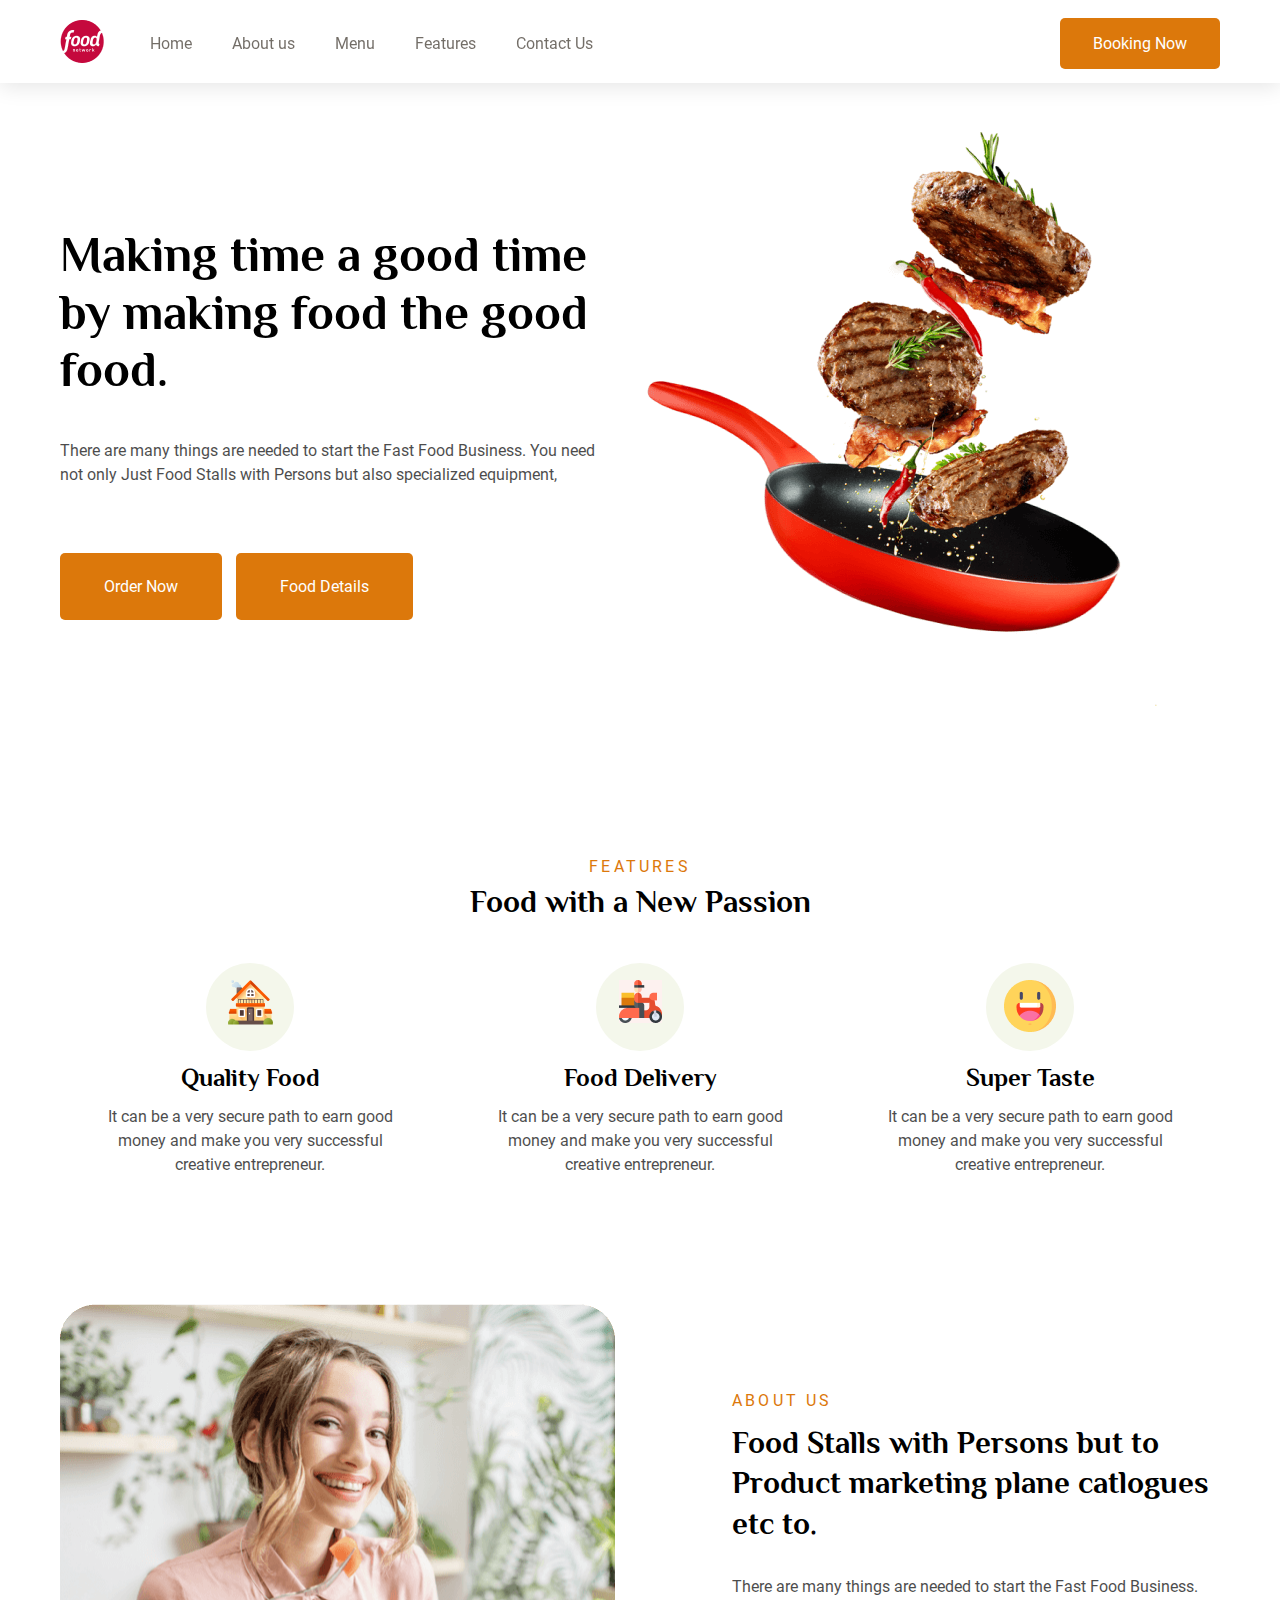
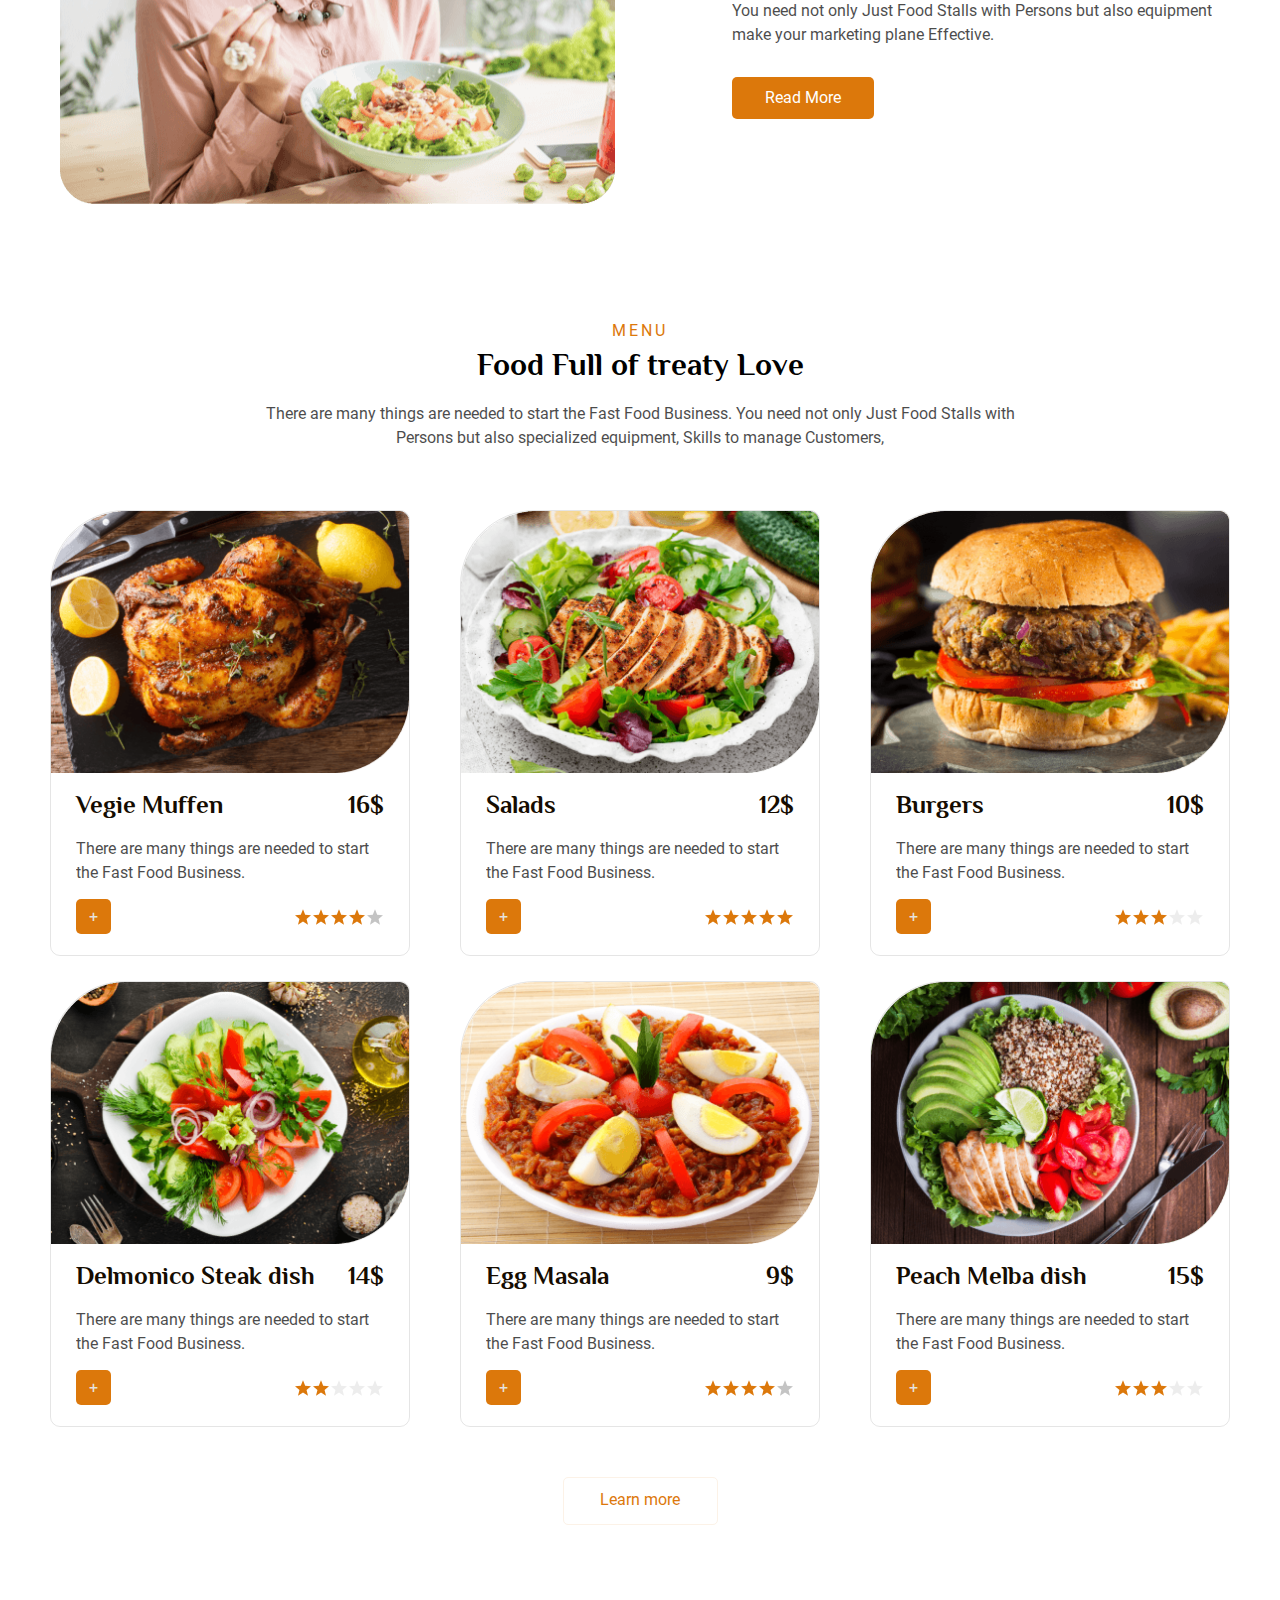
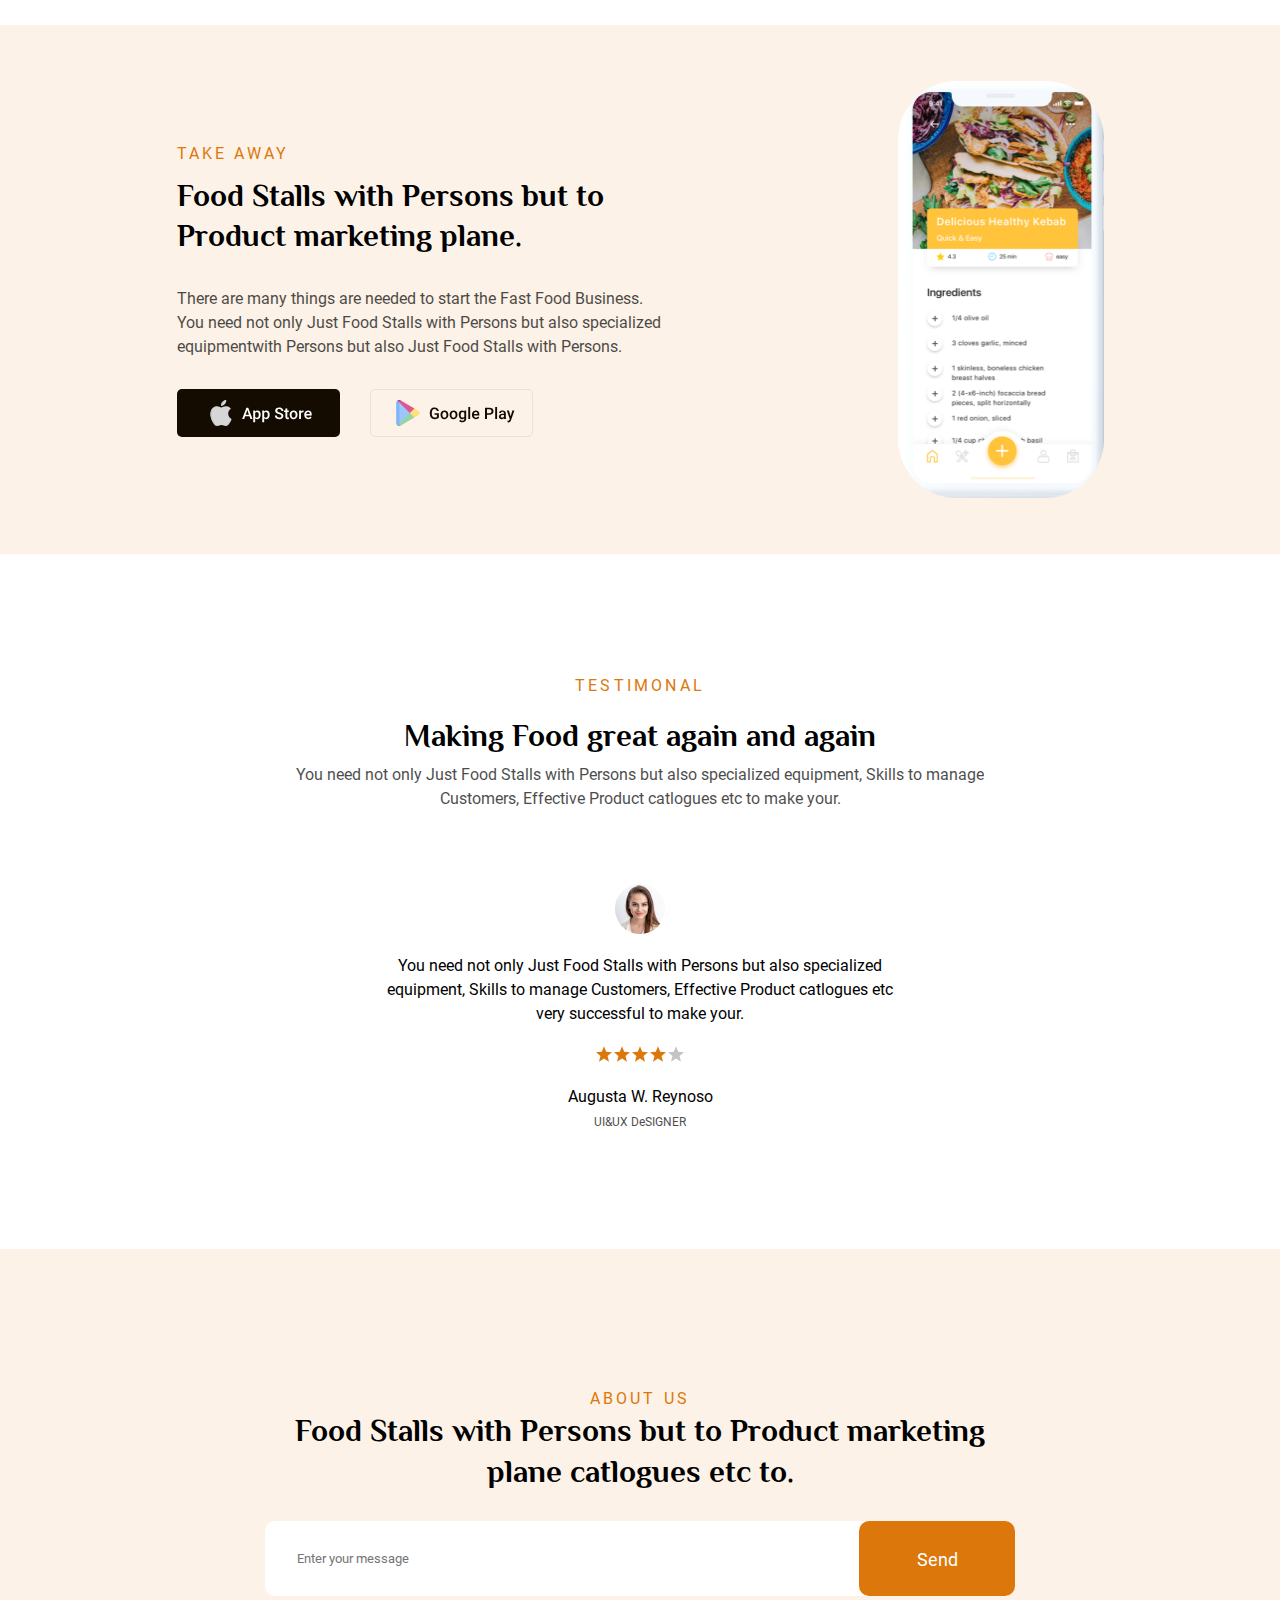
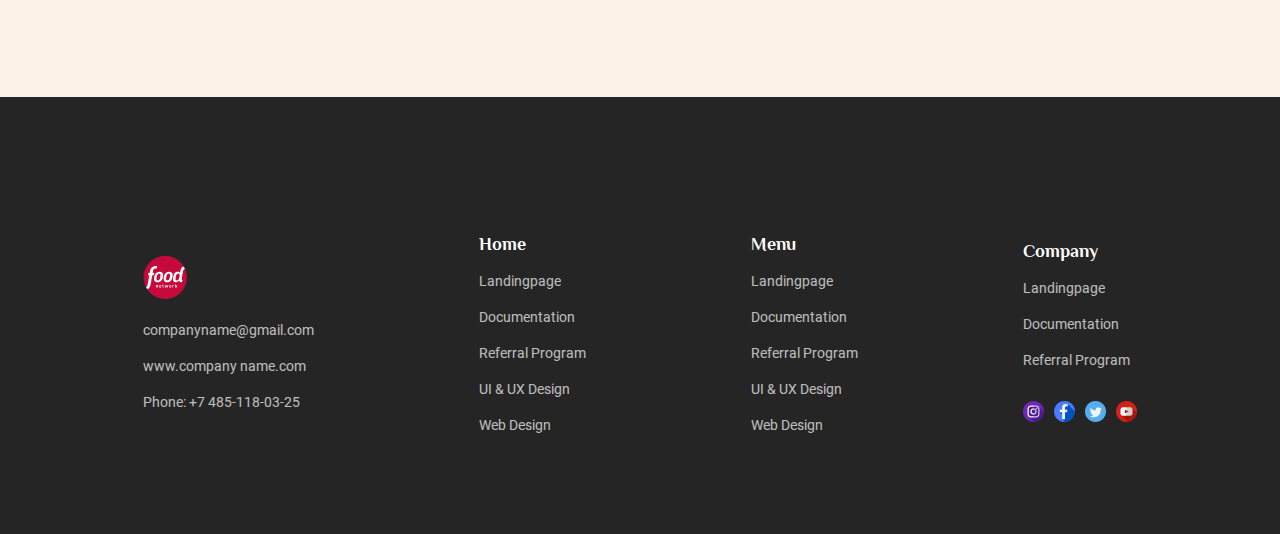
<file: index.html>
<!-- MEzon
Rasmlar har biri tinypng dan otdi
minfy html va css lar bor
deyarli mezondagi har biri bajarilgan


-->









<!DOCTYPE html>
<html lang="en">
<head>
    <meta charset="UTF-8" />
    <meta name="viewport" content="width=device-width, initial-scale=1.0" />
    <link rel="stylesheet" href="./style/style.css" />
    <!-- <link rel="stylesheet" href="./style/minified_css.css"> -->
    <link rel="shortcut icon" href="./images/615px-Food_Network_New_Logo 2.png" type="image/x-icon">
    <title>Food</title>
</head>
<body>
    <header class="site-header">
        <div class="container">
            <div class="header">
                <ul class="header-link-wrapper">
                    <li class="header-item">
                        <a class="site-logo" href="">
                            <img src="./images/615px-Food_Network_New_Logo 2.png" alt="logo"/>
                        </a>
                    </li>
                    <li class="header-item">
                        <a class="header-link" href="#1"> Home </a>
                    </li>
                    <li class="header-item">
                        <a class="header-link" href="#3"> About us </a>
                    </li>
                    <li class="header-item">
                        <a class="header-link" href="#4"> Menu </a>
                    </li>
                    <li class="header-item">
                        <a class="header-link" href="#2"> Features </a>
                    </li>
                    <li class="header-item">
                        <a class="header-link" href="#7"> Contact Us </a>
                    </li>
                </ul>
                <div class="header-btn-wrapper">
                    <a class="header-btn" href="/">Booking Now</a>
                </div>
            </div>
        </div>
    </header>
    <main class="site-main">
        <section id="1" class="hero-section">
            <div class="container">
                <div class="hero">
                    <div class="hero-content-wrapper">
                        <h1 class="hero-title">
                            Making time a good time by making food the good food.
                        </h1>
                        <p class="hero-text">
                            There are many things are needed to start the Fast Food
                            Business. You need not only Just Food Stalls with Persons but
                            also specialized equipment,
                        </p>
                        <div class="hero-link-wrapper">
                            <a class="hero-links" href="#4">Order Now</a>
                            <a class="hero-links" href="#4">Food Details</a>
                        </div>
                    </div>
                    <img  src="./images/CSmJnTefxM 1.png"  alt="frying-beef" width="576px" height="608px" />
                </div>
            </div>
        </section>
        <section id="2" class="features-section">
            <div class="container">
                <div class="features">
                    <p class="features-text">FEATURES</p>
                    <h2 class="features-title">Food with a New Passion</h2>
                    
                    <ul class="features-list">
                        <li class="features-icon">
                            <div class="features-icon-wrapper">
                                <img
                                class="offering-img"
                                src="./images/Group 94.png"
                                alt="House"
                                />
                            </div>
                            <h2>Quality Food</h2>
                            <p>
                                It can be a very secure path to earn good money and make you
                                very successful creative entrepreneur.
                            </p>
                        </li>
                        <li class="features-icon">
                            <div class="features-icon-wrapper">
                                <img
                                class="offering-img"
                                src="./images/food-delivery.png"
                                alt="House"
                                />
                            </div>
                            <h2>Food Delivery</h2>
                            <p>
                                It can be a very secure path to earn good money and make you
                                very successful creative entrepreneur.
                            </p>
                        </li>
                        <li class="features-icon">
                            <div class="features-icon-wrapper">
                                <img
                                class="offering-img"
                                src="./images/Group 93.png"
                                alt="House"
                                />
                            </div>
                            <h2>Super Taste</h2>
                            <p>
                                It can be a very secure path to earn good money and make you
                                very successful creative entrepreneur.
                            </p>
                        </li>
                    </ul>
                </div>
            </div>
        </section>
        <section id="3" class="about-section">
            <div class="container">
                <div class="about">
                    <img
                    src="./images/Mask Group.png"
                    alt=""
                    width="555px"
                    height="500px"
                    />
                    <div class="about-content-wrapper">
                        <p class="about-title-org">ABOUT US</p>
                        <h2 class="about-title">
                            Food Stalls with Persons but to Product marketing plane
                            catlogues etc to.
                        </h2>
                        <p class="about-text">
                            There are many things are needed to start the Fast Food
                            Business. You need not only Just Food Stalls with Persons but
                            also equipment make your marketing plane Effective.
                        </p>
                        <a class="about-btn" href="">Read More</a>
                    </div>
                </div>
            </div>
        </section>
        <section id="4" class="menu-section">
            <div class="container">
                <div class="menu">
                    <div class="menu-header">
                        <p class="menu-title-orng">MENU</p>
                        <h2 class="menu-title">Food Full of treaty Love</h2>
                        <p class="menu-text">There are many things are needed to start the Fast Food Business. You need not only Just Food Stalls with Persons but also specialized equipment, Skills to manage Customers, </p>
                    </div>
                    <div class="menu-wrapper">
                        <ul class="menu-list-top">
                            <li class="menu-item">
                                <img src="./images/Mask Group (1).png" alt="">
                                <div class="menu-cost">
                                    <strong>Vegie Muffen</strong>
                                    <strong>16$</strong>
                                </div>
                                <p class="menu-cost-text">
                                    There are many things are needed to start the Fast Food Business.
                                </p>
                                <div class="menu-button-wrapper">
                                    <div class="menu-btn-wrapper">
                                        <a class="menu-btn" href="/">+</a>
                                    </div>
                                    <img class="stars" src="./images/stars.svg" alt="" width="90px" height="16px">
                                </div>
                            </li>
                            <li class="menu-item">
                                <img src="./images/Mask Group (2).png" alt="">
                                <div class="menu-cost">
                                    <strong>Salads</strong>
                                    <strong>12$</strong>
                                </div>
                                <p class="menu-cost-text">
                                    There are many things are needed to start the Fast Food Business.
                                </p>
                                <div class="menu-button-wrapper">
                                    <div class="menu-btn-wrapper">
                                        <a class="menu-btn" href="/">+</a>
                                    </div>
                                    <img class="stars" src="./images/stars5.svg" alt="" width="90px" height="16px">
                                </div>
                            </li>
                            <li class="menu-item">
                                <img src="./images/Mask Group (3).png" alt="">
                                <div class="menu-cost">
                                    <strong>Burgers</strong>
                                    <strong>10$</strong>
                                </div>
                                <p class="menu-cost-text">
                                    There are many things are needed to start the Fast Food Business.
                                </p>
                                <div class="menu-button-wrapper">
                                    <div class="menu-btn-wrapper">
                                        <a class="menu-btn" href="/">+</a>
                                    </div>
                                    <img class="stars" src="./images/stars3.svg" alt="" width="90px" height="16px">
                                </div>
                            </li>
                        </ul>
                        <ul class="menu-list-bottom">
                            <li class="menu-item">
                                <img src="./images/Mask Group (4).png" alt="">
                                <div class="menu-cost">
                                    <strong>Delmonico Steak dish</strong>
                                    <strong>14$</strong>
                                </div>
                                <p class="menu-cost-text">
                                    There are many things are needed to start the Fast Food Business.
                                </p>
                                <div class="menu-button-wrapper">
                                    <div class="menu-btn-wrapper">
                                        <a class="menu-btn" href="/">+</a>
                                    </div>
                                    <img class="stars" src="./images/stars2.svg" alt="" width="90px" height="16px">
                                </div>
                            </li>
                            <li class="menu-item">
                                <img src="./images/Mask Group (5).png" alt="">
                                <div class="menu-cost">
                                    <strong>Egg Masala</strong>
                                    <strong>9$</strong>
                                </div>
                                <p class="menu-cost-text">
                                    There are many things are needed to start the Fast Food Business.
                                </p>
                                <div class="menu-button-wrapper">
                                    <div class="menu-btn-wrapper">
                                        <a class="menu-btn" href="/">+</a>
                                    </div>
                                    <img class="stars" src="./images/stars.svg" alt="" width="90px" height="16px">
                                </div>
                            </li>
                            <li class="menu-item">
                                <img src="./images/Mask Group (6).png" alt="">
                                <div class="menu-cost">
                                    <strong>Peach Melba dish</strong>
                                    <strong>15$</strong>
                                </div>
                                <p class="menu-cost-text">
                                    There are many things are needed to start the Fast Food Business.
                                </p>
                                <div class="menu-button-wrapper">
                                    <div class="menu-btn-wrapper">
                                        <a class="menu-btn" href="/">+</a>
                                    </div>
                                    <img class="stars" src="./images/stars3.svg" alt="" width="90px" height="16px">
                                </div>
                            </li>
                        </ul>
                        <div class="menu-learn-more">
                            <a class="learn-more" href="">Learn more</a>
                            
                        </div>
                        
                    </div>
                </div>
            </div>
        </section>
        <section id="5" class="take-section">
            <div class="container">
                <div class="take">
                    <div class="take-content-wrapper">
                        <p class="take-title-org">TAKE AWAY</p>
                        <h2 class="take-title">
                            Food Stalls with Persons but  to  Product marketing plane. 
                        </h2>
                        <p class="take-text">
                            There are many things are needed to start the Fast Food Business. You need not only Just Food Stalls with Persons but also specialized equipmentwith Persons but also  Just Food Stalls with Persons.
                        </p>
                        <div class="take-button-wrapper">
                            <a class="take-btn" target="_blank" href="https://www.apple.com/app-store/">
                                <svg
                                width="126"
                                height="26"
                                viewBox="0 0 126 26"
                                fill="none"
                                xmlns="http://www.w3.org/2000/svg"
                                >
                                <path
                                d="M41.5234 16.3516H37.1172L36.1953 19H34.1406L38.4375 7.625H40.2109L44.5156 19H42.4531L41.5234 16.3516ZM37.6719 14.7578H40.9688L39.3203 10.0391L37.6719 14.7578ZM52.6562 14.8594C52.6562 16.1667 52.3594 17.2109 51.7656 17.9922C51.1719 18.7682 50.375 19.1562 49.375 19.1562C48.4479 19.1562 47.7057 18.8516 47.1484 18.2422V22.25H45.25V10.5469H47L47.0781 11.4062C47.6354 10.7292 48.3932 10.3906 49.3516 10.3906C50.3828 10.3906 51.1901 10.776 51.7734 11.5469C52.362 12.3125 52.6562 13.3776 52.6562 14.7422V14.8594ZM50.7656 14.6953C50.7656 13.8516 50.5964 13.1823 50.2578 12.6875C49.9245 12.1927 49.4453 11.9453 48.8203 11.9453C48.0443 11.9453 47.487 12.2656 47.1484 12.9062V16.6562C47.4922 17.3125 48.0547 17.6406 48.8359 17.6406C49.4401 17.6406 49.9115 17.3984 50.25 16.9141C50.5938 16.4245 50.7656 15.6849 50.7656 14.6953ZM61.6719 14.8594C61.6719 16.1667 61.375 17.2109 60.7812 17.9922C60.1875 18.7682 59.3906 19.1562 58.3906 19.1562C57.4635 19.1562 56.7214 18.8516 56.1641 18.2422V22.25H54.2656V10.5469H56.0156L56.0938 11.4062C56.651 10.7292 57.4089 10.3906 58.3672 10.3906C59.3984 10.3906 60.2057 10.776 60.7891 11.5469C61.3776 12.3125 61.6719 13.3776 61.6719 14.7422V14.8594ZM59.7812 14.6953C59.7812 13.8516 59.612 13.1823 59.2734 12.6875C58.9401 12.1927 58.4609 11.9453 57.8359 11.9453C57.0599 11.9453 56.5026 12.2656 56.1641 12.9062V16.6562C56.5078 17.3125 57.0703 17.6406 57.8516 17.6406C58.4557 17.6406 58.9271 17.3984 59.2656 16.9141C59.6094 16.4245 59.7812 15.6849 59.7812 14.6953ZM73.3984 16.0703C73.3984 15.5703 73.2214 15.1849 72.8672 14.9141C72.5182 14.6432 71.8854 14.3698 70.9688 14.0938C70.0521 13.8177 69.3229 13.5104 68.7812 13.1719C67.7448 12.5208 67.2266 11.6719 67.2266 10.625C67.2266 9.70833 67.599 8.95312 68.3438 8.35938C69.0938 7.76562 70.0651 7.46875 71.2578 7.46875C72.0495 7.46875 72.7552 7.61458 73.375 7.90625C73.9948 8.19792 74.4818 8.61458 74.8359 9.15625C75.1901 9.69271 75.3672 10.2891 75.3672 10.9453H73.3984C73.3984 10.3516 73.2109 9.88802 72.8359 9.55469C72.4661 9.21615 71.9349 9.04688 71.2422 9.04688C70.5964 9.04688 70.0938 9.1849 69.7344 9.46094C69.3802 9.73698 69.2031 10.1224 69.2031 10.6172C69.2031 11.0339 69.3958 11.3828 69.7812 11.6641C70.1667 11.9401 70.8021 12.2109 71.6875 12.4766C72.5729 12.737 73.2839 13.0365 73.8203 13.375C74.3568 13.7083 74.75 14.0938 75 14.5312C75.25 14.9635 75.375 15.4714 75.375 16.0547C75.375 17.0026 75.0104 17.7578 74.2812 18.3203C73.5573 18.8776 72.5729 19.1562 71.3281 19.1562C70.5052 19.1562 69.7474 19.0052 69.0547 18.7031C68.3672 18.3958 67.8307 17.974 67.4453 17.4375C67.0651 16.901 66.875 16.276 66.875 15.5625H68.8516C68.8516 16.2083 69.0651 16.7083 69.4922 17.0625C69.9193 17.4167 70.5312 17.5938 71.3281 17.5938C72.0156 17.5938 72.5312 17.4557 72.875 17.1797C73.224 16.8984 73.3984 16.5286 73.3984 16.0703ZM79.3047 8.49219V10.5469H80.7969V11.9531H79.3047V16.6719C79.3047 16.9948 79.3672 17.2292 79.4922 17.375C79.6224 17.5156 79.8516 17.5859 80.1797 17.5859C80.3984 17.5859 80.6198 17.5599 80.8438 17.5078V18.9766C80.4115 19.0964 79.9948 19.1562 79.5938 19.1562C78.1354 19.1562 77.4062 18.3516 77.4062 16.7422V11.9531H76.0156V10.5469H77.4062V8.49219H79.3047ZM81.6641 14.6953C81.6641 13.8672 81.8281 13.1224 82.1562 12.4609C82.4844 11.7943 82.9453 11.2839 83.5391 10.9297C84.1328 10.5703 84.8151 10.3906 85.5859 10.3906C86.7266 10.3906 87.651 10.7578 88.3594 11.4922C89.0729 12.2266 89.4583 13.2005 89.5156 14.4141L89.5234 14.8594C89.5234 15.6927 89.362 16.4375 89.0391 17.0938C88.7214 17.75 88.263 18.2578 87.6641 18.6172C87.0703 18.9766 86.3828 19.1562 85.6016 19.1562C84.4089 19.1562 83.4531 18.7604 82.7344 17.9688C82.0208 17.1719 81.6641 16.112 81.6641 14.7891V14.6953ZM83.5625 14.8594C83.5625 15.7292 83.7422 16.4115 84.1016 16.9062C84.4609 17.3958 84.9609 17.6406 85.6016 17.6406C86.2422 17.6406 86.7396 17.3906 87.0938 16.8906C87.4531 16.3906 87.6328 15.6589 87.6328 14.6953C87.6328 13.8411 87.4479 13.1641 87.0781 12.6641C86.7135 12.1641 86.2161 11.9141 85.5859 11.9141C84.9661 11.9141 84.474 12.1615 84.1094 12.6562C83.7448 13.1458 83.5625 13.8802 83.5625 14.8594ZM95.5547 12.2812C95.3047 12.2396 95.0469 12.2188 94.7812 12.2188C93.9115 12.2188 93.3255 12.5521 93.0234 13.2188V19H91.125V10.5469H92.9375L92.9844 11.4922C93.4427 10.7578 94.0781 10.3906 94.8906 10.3906C95.1615 10.3906 95.3854 10.4271 95.5625 10.5L95.5547 12.2812ZM100.32 19.1562C99.1172 19.1562 98.1406 18.7786 97.3906 18.0234C96.6458 17.263 96.2734 16.2526 96.2734 14.9922V14.7578C96.2734 13.9141 96.4349 13.1615 96.7578 12.5C97.0859 11.8333 97.5443 11.3151 98.1328 10.9453C98.7214 10.5755 99.3776 10.3906 100.102 10.3906C101.253 10.3906 102.141 10.7578 102.766 11.4922C103.396 12.2266 103.711 13.2656 103.711 14.6094V15.375H98.1875C98.2448 16.0729 98.4766 16.625 98.8828 17.0312C99.2943 17.4375 99.8099 17.6406 100.43 17.6406C101.299 17.6406 102.008 17.2891 102.555 16.5859L103.578 17.5625C103.24 18.0677 102.786 18.4609 102.219 18.7422C101.656 19.0182 101.023 19.1562 100.32 19.1562ZM100.094 11.9141C99.5729 11.9141 99.151 12.0964 98.8281 12.4609C98.5104 12.8255 98.3073 13.3333 98.2188 13.9844H101.836V13.8438C101.794 13.2083 101.625 12.7292 101.328 12.4062C101.031 12.0781 100.62 11.9141 100.094 11.9141Z"
                                fill="white"
                                />
                                <g clip-path="url(#clip0_1_143)">
                                    <path
                                    d="M16.8716 4.11975C17.6998 3.1188 18.2818 1.75934 18.2526 0.374632C18.2476 0.142105 18.0355 -0.0305513 17.8056 0.00453855C16.5905 0.190195 15.2323 0.951152 14.3916 1.93544C13.6167 2.83138 12.929 4.2237 12.9807 5.60337C12.9885 5.81127 13.1641 5.97697 13.3721 5.97108C14.7132 5.93315 16.0372 5.13009 16.8716 4.11975Z"
                                    fill="#D6D6D8"
                                    />
                                    <path
                                    d="M14.0272 5.60336C13.947 3.4644 15.5608 0.966063 18.1802 0.160622C18.098 0.0475829 17.9558 -0.0183819 17.8057 0.00452044C16.5907 0.190177 15.2324 0.951134 14.3917 1.93543C13.6168 2.83136 12.9291 4.22373 12.9808 5.60336C12.9886 5.81125 13.1643 5.97695 13.3722 5.97106C13.6323 5.9637 13.8916 5.92729 14.1469 5.86645C14.0765 5.79983 14.031 5.70685 14.0272 5.60336Z"
                                    fill="#C2C2C4"
                                    />
                                    <path
                                    d="M23.3444 18.9265C22.5025 18.5026 20.179 17.0398 20.1503 13.7958C20.1257 11.1403 21.8878 9.59621 22.6374 9.05706C22.8153 8.92904 22.8544 8.67854 22.7192 8.50604C22.0963 7.71207 21.3681 7.20279 20.6685 6.87266C20.6689 6.87261 20.6694 6.87251 20.6698 6.87245C20.5792 6.82965 20.4241 6.7617 20.2999 6.7128C16.7798 5.32713 14.5614 7.45106 13.2175 7.45106C12.1887 7.45106 10.601 6.28852 8.9188 6.32026C6.70834 6.35235 4.67232 7.60614 3.53243 9.58458C1.78362 12.62 2.36035 16.7694 3.72286 20.0033C3.72286 20.0033 3.72281 20.0033 3.72281 20.0034C3.75769 20.0861 3.81325 20.2148 3.85956 20.3188C3.85961 20.3187 3.85961 20.3186 3.85966 20.3185C4.25439 21.205 4.70629 22.015 5.18236 22.7036C6.27553 24.2837 7.57964 26.0637 9.29316 25.9982C10.9424 25.9328 11.5659 24.9319 13.5589 24.9319C15.5507 24.9319 16.1126 25.9982 17.8564 25.9665C19.6316 25.9328 20.7557 24.3541 21.8414 22.7665C22.7969 21.3715 23.3241 20.01 23.5353 19.397C23.5983 19.2143 23.5171 19.0134 23.3444 18.9265Z"
                                    fill="#D6D6D8"
                                    />
                                    <path
                                    d="M6.22869 22.7037C5.75261 22.0151 5.30071 21.2051 4.90599 20.3186C4.90594 20.3187 4.90594 20.3188 4.90589 20.3189C4.85963 20.215 4.80453 20.0873 4.76913 20.0035C4.76913 20.0035 4.76919 20.0034 4.76919 20.0034C3.41505 16.7895 2.82371 12.6308 4.57876 9.58468C5.6315 7.75757 7.44866 6.54933 9.46157 6.34981C9.28211 6.32823 9.10108 6.31696 8.91882 6.32036C6.70837 6.35246 4.67235 7.60625 3.53246 9.58468C1.78366 12.6201 2.36038 16.7695 3.72289 20.0034C3.72289 20.0034 3.72284 20.0035 3.72284 20.0035C3.75772 20.0862 3.81328 20.2149 3.85959 20.3189C3.85964 20.3188 3.85969 20.3187 3.85969 20.3186C4.25442 21.2051 4.70632 22.0151 5.18234 22.7037C6.27551 24.2838 7.57962 26.0638 9.29313 25.9984C9.46173 25.9916 9.61915 25.9748 9.76885 25.9506C8.33134 25.6591 7.19709 24.1035 6.22869 22.7037Z"
                                    fill="#C2C2C4"
                                    />
                                </g>
                                <defs>
                                    <clipPath id="clip0_1_143">
                                        <rect width="26" height="26" fill="currentColor" />
                                    </clipPath>
                                </defs>
                            </svg>
                        </a>
                        <a class="take-btn2" target="_blank" href="https://play.google.com/store/apps?hl=ru">
                            <img src="./images/ggolay.svg" alt="" />
                        </a>
                    </div>
                </div>
                <img
                src="./images/Mask Group (7).png"
                alt=""
                width="206px"
                height="417px"
                />
            </div>
        </div>
        </section>
        <section id="6" class="testimonial-section">
        <div class="container">
            <div class="testimonial">
                <div class="testimonal-wrapper">
                    <p class="testimonial-title-orng">TESTIMONAL</p>
                    <h2 class="testimonial-title">Making Food great again and again</h2>
                    <p class="testimonial-text">You need not only Just Food Stalls with Persons but also specialized equipment, Skills to manage Customers, Effective Product catlogues etc to make your.</p>
                </div>
                
                <div class="testimonal-bottom-part">
                    <img src="./images/Group 114.png" alt="">
                    <p  class="testimonial-bottom-text">You need not only Just Food Stalls with Persons but also specialized equipment, Skills to manage Customers, Effective Product catlogues etc very successful to make your.</p>
                    <img src="./images/stars.svg" alt="">
                    <div class="testimonial-authors">
                        <p class="testimonial-author">Augusta W. Reynoso</p>
                        <p class="testimonial-job">UI&UX DeSIGNER</p>
                    </div>
                    
                </div>
                
            </div>
        </div>
        </section>
        <section id="7" class="contact-section">
        <div class="container">
            <div class="contact">
                <div class="form-wrapper">
                    <p class="take-title-org">ABOUT US</p>
                    <h2 class="take-title">
                        Food Stalls with Persons but to Product marketing plane
                        catlogues etc to.
                    </h2>
                </div>
                <form
                class="form"
                action="https://echo.htmlacademy.ru"
                method="post"   
                >
                <label class="form-label">
                    <input
                    name="user_message"
                    autocomplete="off"
                    required
                    placeholder="Enter your message"
                    class="form-input"
                    type="text"
                    />
                    <button class="form-button" href="">Send</button>
                </label>
            </form>
        </div>
    </div>
        </section>
    </main>
<footer class="site-footer">
    <div class="container">
        <div class="footer">
            <ul class="footer-column1">
                <li class="footer-items">
                    <a href="/"
                    ><img src="./images/615px-Food_Network_New_Logo 2.png" alt=""
                    /></a>
                </li>
                <li class="footer-items">
                    <a class="footer-link" href="email">companyname@gmail.com</a>
                </li>
                <li class="footer-items">
                    <a class="footer-link" href="email">www.company name.com</a>
                </li>
                <li class="footer-items">
                    <a class="footer-link" href=""> Phone: +7 485-118-03-25 </a>
                </li>
            </ul>
            <ul class="footer-column2">
                <li class="footer-strong">
                    <strong>Home</strong>
                </li>
                <li class="footer-items">
                    <a class="footer-link" href="/">Landingpage</a>
                </li>
                <li class="footer-items">
                    <a class="footer-link" href="email">Documentation</a>
                </li>
                <li class="footer-items">
                    <a class="footer-link" href="email">Referral Program</a>
                </li>
                <li class="footer-items">
                    <a class="footer-link" href=""> UI & UX Design </a>
                </li>
                <li class="footer-items">
                    <a class="footer-link" href=""> Web Design </a>
                </li>
            </ul>
            <ul class="footer-column2">
                <li class="footer-strong">
                    <strong>Menu</strong>
                </li>
                <li class="footer-items">
                    <a class="footer-link" href="/">Landingpage</a>
                </li>
                <li class="footer-items">
                    <a class="footer-link" href="email">Documentation</a>
                </li>
                <li class="footer-items">
                    <a class="footer-link" href="email">Referral Program</a>
                </li>
                <li class="footer-items">
                    <a class="footer-link" href=""> UI & UX Design </a>
                </li>
                <li class="footer-items">
                    <a class="footer-link" href=""> Web Design </a>
                </li>
            </ul>
            <ul class="footer-column2">
                <li class="footer-strong">
                    <strong>Company</strong>
                </li>
                <li class="footer-items">
                    <a class="footer-link" href="/">Landingpage</a>
                </li>
                <li class="footer-items">
                    <a class="footer-link" href="email">Documentation</a>
                </li>
                <li class="footer-items">
                    <a class="footer-link" href="email">Referral Program</a>
                </li>
                <li class="footer-sm-wrapper">
                    <a class="footer-sm" target="_blank"href="https://www.instagram.com/">
                        <img src="./images/inst.png" alt="">
                    </a>
                    <a class="footer-sm" target="_blank" href="https://www.facebook.com/">
                        <img src="./images/facebook.png" alt="">
                    </a>
                    <a class="footer-sm" target="_blank" href="https://x.com/">
                        <img src="./images/twitter.png" alt="">
                    </a>
                    <a class="footer-sm" target="_blank" href="https://www.youtube.com/">
                        <img src="./images/youtube.png" alt="">
                    </a>
                </li>
                
            </ul>
            
        </div>
    </div>
</footer>
</body>
</html>
</file>
<file: style/style.css>
@font-face {
    font-family: "Roboto";
    src: url(../fonts/Roboto-Medium.ttf);
}
@font-face {
    font-family: "Roboto";
    src: url(../fonts/Roboto-Regular.ttf);
}
@font-face {
    font-family: "Philosopher";
    src: url(../fonts/Philosopher-Bold.ttf);
}
.container{
    width: 1200px;
    margin: 0 auto;
    padding: 0 20px;
    position: relative;
}
*{
    margin: 0;
    padding: 0;
    list-style: none;
    text-decoration: none;
    box-sizing: border-box;
    scroll-behavior: smooth;
    font-family: "Roboto";

}
.h1{
    font-family: "Philosopher";

}
:root{
    --main-clr:#DC780B;
}
/* SITE HEADER STYLE STARTS */
.site-logo{
    margin-right: 6px;
}
.site-header{
    display: flex;
    align-items: center;
    justify-content: center;
    z-index: 10;
    width: 100%;
    position: fixed;
    background-color: white;
    box-shadow: 0px 4px 20px 0px #0000001A;

}
.header {
    

    padding: 20px 0px 16px 0px;
    display: flex;
    align-items: center;
    gap: 450px;
    justify-content: space-between;
}
.header-link-wrapper {
    width: 540px;
    display: flex;
    align-items: center;
    gap: 40px;
    color: white;
}

.header-link{
    color: #150C01;
    opacity: 60%;
    transition: all 0.3s;
    font-size: 16px;
    font-weight: 400;
    line-height: 18.75px;

    
}
.header-link:hover{
    color: var(--main-clr);
    ;
    
}
.header-link:active{
    color: orange;
    opacity: 0.6
    ;
}
.header-btn{
    width: 155px;
    height: 48px;
    background-color: var(--main-clr);
    border: 3px solid transparent;
    border-radius: 5px;
    padding:13px 30px ;
    color: white;
    transition: all 0.3s;
font-size: 16px;
font-weight: 400;
line-height: 18.75px;


}
.header-btn:hover{
    background-color: white;
    color: var(--main-clr);
    border: 3px solid var(--main-clr);
    
}
.header-btn:active{
    background-color: var(--main-clr);
    color: white;
    opacity: 0.6;
}
/* SITE HEADER STYLE ENDS */
/* SITE HERO SECTION BEGINS */

.hero-section {
    display: flex;
    align-items: center;
    justify-content: space-between;
    margin-bottom: 150px;
    padding-top: 100px;
}

.hero {

    display: flex;
    align-items: center;
    justify-content: space-between;

}
.hero-content-wrapper {
    width: 555px;
    height: 356px;
    display: flex;
    flex-direction: column;
    align-items: start;
    gap: 40px;
}
.hero-title {
    font-family: Philosopher;
font-size: 48.83px;
font-weight: 700;
line-height: 57.6px;
text-align: left;

}
.hero-text {
    font-family: Roboto;
font-size: 16px;
font-weight: 500;
line-height: 24px;
text-align: left;
opacity: 0.7;
margin-bottom: 50px;

}
.hero-link-wrapper{
    width: 358px;
    height: 60px;
    
}
.hero-links {
    width: 158px;
    height: 60px;
    background-color: var(--main-clr);
    border-radius: 5px;
    border: 3px solid transparent;
    padding: 21px 41px;
    color: white;
    transition: all 0.3s;
    
    
    
}
.hero-links + .hero-links {
    margin-left: 10px;
}
.hero-links:hover{
    background-color: white;
    color: var(--main-clr);
    border: 3px solid var(--main-clr);
    
}
.hero-links:active{
    background-color: var(--main-clr);
    color: white;
    opacity: 0.6;
    
}
/* SITE HERO SECTION ENDS */
/* SITE FEATURES SECTION BEGINS */
.features-section {
    display: flex;
    align-items: center;
    justify-content: space-between;
    margin-bottom: 127px;
}

.features {
    display: flex;
    flex-direction: column;
    align-items: center;
    justify-content: space-between;
}
.features-text {
    text-align: center;
font-size: 16px;
font-weight: 500;
line-height: 18.75px;
letter-spacing: 0.2em;
color: var(--main-clr);
margin-bottom: 7px;
}
.features-title {
font-family: Philosopher;
font-size: 31.25px;
font-weight: 700;
line-height: 35px;
text-align: left;
margin-bottom: 44px;
}
.features-list {
    display: flex;
    align-items: center;
    justify-content: space-between;
    margin-top: 50px;
    gap: 90px;
}
.features-icon {
    display: flex;
    align-items: center;
    justify-content: space-between;
    flex-direction: column;
    width: 300px;
    text-align: center;
    gap: 15px;
}
.features-icon > h2{
    font-family: Philosopher;
font-size: 25px;
font-weight: 700;
line-height: 24px;
text-align: left;

}
.features-icon > p{
font-size: 16px;
opacity: 0.7;
font-weight: 400;
line-height: 24px;
text-align: center;

}
.features-icon-wrapper{
    margin: 0 auto;
    margin-top: -50px;
    width: 88px;
    height: 88px;
    border-radius: 50%;
    text-align: center;
    background-color: rgb(244, 247, 235);
    ;
}
.offering-img{
    padding-top: 17px;
}
/* SITE FEATURES SECTION ENDS */
/* SITE ABOUT SECTION STARTS */

.about-section {
    display: flex;
    align-items: center;
    justify-content: space-between;
}
.about {
    display: flex;
    align-items: center;
    justify-content: space-between;
    gap: 97px;
}
.about-content-wrapper {
    width: 488px;
    display: flex;
    align-items: start;
    justify-content: space-between;
    flex-direction: column;
    gap: 10px;
}
.about-title-org {
font-size: 16px;
font-weight: 500;
line-height: 24px;
letter-spacing: 0.2em;
color:var(--main-clr);

}
.about-title {
    margin-bottom: 20px;
    font-family: Philosopher;
font-size: 31.25px;
font-weight: 700;
line-height: 40.63px;

}
.about-text {
    font-size: 16px;
    font-weight: 400;
    line-height: 24px;
    opacity: 0.7;
    margin-bottom:  20px;
    
}
.about-btn {
    width: 142px;
    height: 42px;
    border-radius: 5px;
    border: 3px solid transparent;
    background-color: var(--main-clr);
    color: white;
    display: flex;
    align-items: center;
    justify-content: center;
    transition: all 0.3s;
}
.about-btn:hover{
    background-color: white;
    border: 3px solid var(--main-clr);
    color: var(--main-clr);
}
.about-btn:active{
    background-color: var(--main-clr);
    color: white;
    opacity: 0.7;
}


/* SITE ABOUT SECTION ENDS */




.menu-section {
    margin-top: 115px;
    display: flex;
    align-items: center;
    justify-content:center;
}
.menu {
    display: flex;
    align-items: center;
    justify-content: center;
    flex-direction: column;
}
.menu-header {
    text-align: center;
    display: flex;
    flex-direction: column;
    gap: 10px;
    width: 750px;
    padding-bottom: 60px;
}
.menu-title-orng {
    color: var(--main-clr);
font-size: 16px;
font-weight: 500;
line-height: 24px;
letter-spacing: 0.2em;

}

.menu-title {
    font-family: Philosopher;
    font-size: 31.25px;
    font-weight: 700;
    line-height: 24px;
    
    
}
.stars{
    cursor: pointer;
}
.menu-text {
    padding-top: 15px;
    opacity: 0.7;
font-size: 16px;
font-weight: 400;
line-height: 24px;


}

.menu-list-top {
    display: flex;
justify-content: space-between;
align-items: center;
gap: 50px;

}
.menu-button-wrapper{
    padding: 12px 25px 0 25px;

    display: flex;
    align-items: center;
    justify-content: space-between;
    padding-bottom: 25px;
}

.menu-item {
    width: 360px;
    height: 446px;
    top: 2093px;
    left: 150px;
    gap: 0px;
    border-radius: 75px 10px 10px 10px;
    border: 1px 0px 0px 0px;
    opacity: 0px;
    border: 1px solid #0000001A;
    display: flex;
    flex-direction: column;
    gap: 10px;
}
.menu-cost {
    padding: 10px 25px 10px 25px;

    display: flex;
    align-items: center;
    justify-content: space-between;
}
.menu-cost > strong{
    font-family: Philosopher;
font-size: 25px;
font-weight: 700;
line-height: 24px;
text-align: left;
color: #150C01;
}
.menu-cost-text {
    padding: 0 25px 0 25px;
    font-family: Roboto;
font-size: 16px;
font-weight: 400;
line-height: 24px;
opacity: 0.7;

}
.menu-btn {

    
    
    width: 36px;
    height: 36px;
    background-color: var(--main-clr);
    border: 2px solid transparent;
    border-radius: 5px;
    color: #e6e2dd;
    padding: 6px 11px;
    transition: all 0.3s;
font-size: 16px;
font-weight: 400;
line-height: 18.75px;
    
    

}
.menu-btn:hover{
    background-color: white;
    border: 2px solid var(--main-clr);
    color: var(--main-clr);
}
.menu-list-bottom{
    display: flex;
justify-content: space-between;
align-items: center;
gap: 50px;
padding-top: 25px;
}
    
    
.menu-learn-more{
    display: flex;
    align-items: center;
    justify-content: center;
    margin-top: 50px;

}
.learn-more{
    text-align: center;
    width: 155px;
    height: 48px;
    background-color: white;
    border: 1px solid #fcf2e7 ; 
    border-radius: 5px;
    padding:13px 30px ;
    color: var(--main-clr);
    transition: all 0.3s;
font-size: 16px;
font-weight: 400;
line-height: 18.75px;


}
.learn-more:hover{
    background-color: var(--main-clr);
    color: white;
}



















/* SITE TAKE SECTION BEGINS */
.take-section{
    margin-top: 100px;
    margin-bottom: 100px;
    background-color: #fcf2e7;
    padding-top: 56px;
    padding-bottom: 56px;
}

.take {
    display: flex;
    align-items: center;
    justify-content: space-around;
}
.take-content-wrapper {
    width: 488px;
    display: flex;
    align-items: start;
    justify-content: space-between;
    flex-direction: column;
    gap: 10px;
}
.take-title-org {
    font-size: 16px;
font-weight: 500;
line-height: 24px;
letter-spacing: 0.2em;
color:var(--main-clr);
}
.take-title {
    margin-bottom: 20px;
    font-family: Philosopher;
font-size: 31.25px;
font-weight: 700;
line-height: 40.63px;
}
.take-text {
    font-size: 16px;
    font-weight: 400;
    line-height: 24px;
    opacity: 0.7;
    margin-bottom:  20px;
}
.take-btn {
    width: 163px;
    height: 48px;
    border-radius: 5px;
    border: 3px solid transparent;
    background-color: #150C01;
    
    display: flex;
    align-items: center;
    transition: all 0.3s;
    padding-left: 28px;
}
.take-btn2{
    width: 163px;
    height: 48px;
    border-radius: 5px;
    border: 1.5px solid #e6e2dd;
    
    display: flex;
    align-items: center;
    transition: all 0.3s;
    padding-left: 24px;
}
.take-btn:hover{
    box-shadow: 0px 2px 10px gray;

}
.take-button-wrapper{
    display: flex;
    gap: 30px;
}
.take-btn2:hover{
    box-shadow: 0px 2px 10px gray;

}
.take-btn:active{
    background-color: var(--main-clr);
    color: white;
    opacity: 0.7;
}
.contact-section {
    background-color: #fcf2e7;
    height: 448px;
    display: flex;
    align-items: center;
    justify-content: space-between;
}
.contact {
display: flex;
align-items: center;
justify-content: space-between;
flex-direction: column;
}

.form {
    display: flex;
    align-items: center;
    justify-content: center;
    margin-left: 750px;
    margin-top: 46px;
}
.form-input:focus{
        box-shadow: 2px 1px 5px black;
}
.form-input {
    width: 750px;
    height: 75px;
    position: absolute;
    padding-top: 32px;
    padding-left: 32px;
    padding-bottom: 32px;
    border-radius: 10px;
    outline: none;
    border: none;



}


.form-button {
    position: absolute;
    width: 156px;
    height: 75px;
    text-align: center;
    padding: 16px;
    background-color: var(--main-clr);
    color: white;
    border-radius: 10px;
font-size: 18px;
font-weight: 500;
line-height: 40.6px;
border: 3px solid transparent;
transition: all 0.3s;

    

}
.form-button:hover{
    border: 3px solid var(--main-clr);
    background-color: white;
    color: var(--main-clr);

}
.form-button:active{
    opacity: 0.7;
    background-color: var(--main-clr);
    color: white;
}
.form-button::placeholder{
font-size: 16px;
font-weight: 400;
line-height: 40.6px;
color: black;
opacity: 0.7;

}
.form-wrapper{
    width: 750px;
    text-align: center;
}
.form-label{
    position: relative;
    display: flex;
    justify-content: end;
    align-items: center;


}
/* SITE TAKE SECTION ENDS */

/* SITE FOOTER STYLE BEGINS */






.site-footer {
    background-color: #252525;
    ;
}

.footer {
    padding-top: 137px;
    padding-bottom: 100px;
    display: flex;
    align-items: center;
    justify-content: space-around;
}
.footer-column1{
    display: flex;
    align-items: start;
    justify-content: space-between;
    gap: 17px;
    flex-direction: column;
}

.footer-link {
    color: white;
    opacity: 0.7;
font-size: 14px;
font-weight: 400;
line-height: 16.41px;


}
.footer-link:hover{
    color: var(--main-clr);
}
.footer-column2{
    display: flex;
    align-items: start;
    justify-content: space-between;
    gap: 17px;
    flex-direction: column;
}
.footer-strong > strong {
color: white;
font-family: Philosopher;
font-size: 18px;
font-weight: 700;
line-height: 20.16px;

}
.footer-sm-wrapper{
    display: flex;
    justify-content: space-between;
    align-items: center;    
    gap: 10px;
    padding-top: 15px;
}

/* SITE FOOTER STYLE ENDS */
/* SIRE TESTIMONAL SECTION BEGIN */
.testimonial-section {
    display: flex;
    align-items: center;
    justify-content: center;
    margin-top: 120px;
    margin-bottom: 120px;
}

.testimonial {
    display: flex;
    align-items: center;
    justify-content: space-between;
    flex-direction: column;
}
.testimonal-wrapper {
    width: 750px;
    display: flex;
    flex-direction: column;
    align-items: center;
    text-align: center;
    justify-content: space-around;
    gap: 15px;
}
.testimonal-wrapper > img{
    margin-top: 22px;
}
.testimonial-title-orng {
    padding-bottom: 11px;
font-size: 16px;
font-weight: 500;
line-height: 24px;
letter-spacing: 0.2em;
color: var(--main-clr);

}
.testimonial-title {
    font-family: Philosopher;
font-size: 31.25px;
font-weight: 700;
line-height: 24px;

}
.testimonial-text {
    font-family: Roboto;
font-size: 16px;
font-weight: 400;
line-height: 24px;
opacity: 0.7;


}
.testimonal-bottom-part {
    padding-top: 73px;
    width: 506px;
    display: flex;
    align-items: center;
    justify-content: center;
    flex-direction: column;
    text-align: center;
    gap: 20px;
}
.testimonial-author {
font-size: 16px;
font-weight: 400;
line-height: 18.75px;
text-align: center;

    
}
.testimonial-bottom-text{
font-size: 16px;
font-weight: 400;
line-height: 24px;
color: black;


}
.testimonial-job {
    font-family: Roboto;
font-size: 12px;
font-weight: 400;
line-height: 14.06px;
opacity: 0.7;

}
.testimonial-authors{
    padding-top: 6px;
    display: flex;
    flex-direction: column;
    align-items: center;
    justify-content: center;
    text-align: center;
    gap: 8px;
}

/* SIRE TESTIMONAL SECTION ENDS */
</file>
<file: style/minified_css.css>
.header,.site-header{align-items:center;display:flex}.header-btn,.header-link{font-size:16px;font-weight:400;line-height:18.75px;transition:.3s}.h1,.hero-title{font-family:Philosopher}@font-face{font-family:Roboto;src:url(../fonts/Roboto-Medium.ttf)}@font-face{font-family:Roboto;src:url(../fonts/Roboto-Regular.ttf)}@font-face{font-family:Philosopher;src:url(../fonts/Philosopher-Bold.ttf)}.container{width:1200px;margin:0 auto;padding:0 20px;position:relative}*{margin:0;padding:0;list-style:none;text-decoration:none;box-sizing:border-box;scroll-behavior:smooth;font-family:Roboto}:root{--main-clr:#DC780B}.site-logo{margin-right:6px}.site-header{justify-content:center;z-index:10;width:100%;position:fixed;background-color:#fff;box-shadow:0 4px 20px 0 #0000001A}.header{padding:20px 0 16px;gap:450px;justify-content:space-between}.header-link-wrapper{width:540px;display:flex;align-items:center;gap:40px;color:#fff}.header-link{color:#150c01;opacity:60%}.footer-link:hover,.header-link:hover{color:var(--main-clr)}.header-link:active{color:orange;opacity:.6}.header-btn{width:155px;height:48px;background-color:var(--main-clr);border:3px solid transparent;border-radius:5px;padding:13px 30px;color:#fff}.header-btn:hover,.hero-links:hover{background-color:#fff;color:var(--main-clr);border:3px solid var(--main-clr)}.header-btn:active,.hero-links:active{background-color:var(--main-clr);color:#fff;opacity:.6}.hero-section{display:flex;align-items:center;justify-content:space-between;margin-bottom:150px;padding-top:100px}.about-section,.hero{display:flex;align-items:center;justify-content:space-between}.hero-content-wrapper{width:555px;height:356px;display:flex;flex-direction:column;align-items:start;gap:40px}.hero-title{font-size:48.83px;font-weight:700;line-height:57.6px;text-align:left}.features-text,.hero-text{font-size:16px;font-weight:500}.hero-text{font-family:Roboto;line-height:24px;text-align:left;opacity:.7;margin-bottom:50px}.hero-link-wrapper{width:358px;height:60px}.hero-links{width:158px;height:60px;background-color:var(--main-clr);border-radius:5px;border:3px solid transparent;padding:21px 41px;color:#fff;transition:.3s}.hero-links+.hero-links{margin-left:10px}.features-section{display:flex;align-items:center;justify-content:space-between;margin-bottom:127px}.features{display:flex;flex-direction:column;align-items:center;justify-content:space-between}.features-icon,.features-list{align-items:center;display:flex}.features-text{text-align:center;line-height:18.75px;letter-spacing:.2em;color:var(--main-clr);margin-bottom:7px}.features-icon>h2,.features-title{font-weight:700;text-align:left;font-family:Philosopher}.features-title{font-size:31.25px;line-height:35px;margin-bottom:44px}.features-list{justify-content:space-between;margin-top:50px;gap:90px}.features-icon{justify-content:space-between;flex-direction:column;width:300px;text-align:center;gap:15px}.features-icon>h2{font-size:25px;line-height:24px}.features-icon>p{font-size:16px;opacity:.7;font-weight:400;line-height:24px;text-align:center}.features-icon-wrapper{margin:-50px auto 0;width:88px;height:88px;border-radius:50%;text-align:center;background-color:#f4f7eb}.offering-img{padding-top:17px}.about{display:flex;align-items:center;justify-content:space-between;gap:97px}.about-content-wrapper,.take-content-wrapper{width:488px;display:flex;align-items:start;justify-content:space-between;flex-direction:column;gap:10px}.about-btn,.menu-section{align-items:center;display:flex}.about-title-org,.take-title-org{font-size:16px;font-weight:500;line-height:24px;letter-spacing:.2em;color:var(--main-clr)}.about-title,.take-title{margin-bottom:20px;font-family:Philosopher;font-size:31.25px;font-weight:700;line-height:40.63px}.about-text,.take-text{font-size:16px;font-weight:400;line-height:24px;opacity:.7;margin-bottom:20px}.about-btn{width:142px;height:42px;border-radius:5px;border:3px solid transparent;background-color:var(--main-clr);color:#fff;justify-content:center;transition:.3s}.about-btn:hover{background-color:#fff;border:3px solid var(--main-clr);color:var(--main-clr)}.about-btn:active,.take-btn:active{background-color:var(--main-clr);color:#fff;opacity:.7}.menu-section{margin-top:115px;justify-content:center}.menu{display:flex;align-items:center;justify-content:center;flex-direction:column}.menu-header{text-align:center;display:flex;flex-direction:column;gap:10px;width:750px;padding-bottom:60px}.menu-title-orng{color:var(--main-clr);font-size:16px;font-weight:500;line-height:24px;letter-spacing:.2em}.footer-strong>strong,.menu-cost>strong,.menu-title,.testimonial-title{font-family:Philosopher;font-weight:700}.menu-title,.testimonial-title{font-size:31.25px;line-height:24px}.menu-cost-text,.menu-text{font-size:16px;font-weight:400;line-height:24px}.stars{cursor:pointer}.menu-text{padding-top:15px;opacity:.7}.menu-list-top{display:flex;justify-content:space-between;align-items:center;gap:50px}.menu-button-wrapper{padding:12px 25px 25px;display:flex;align-items:center;justify-content:space-between}.menu-item{width:360px;height:446px;top:2093px;left:150px;gap:0;border-radius:75px 10px 10px;border:1px;opacity:0px;border:1px solid #0000001A;display:flex;flex-direction:column;gap:10px}.menu-cost{padding:10px 25px;display:flex;align-items:center;justify-content:space-between}.menu-cost>strong{font-size:25px;line-height:24px;text-align:left;color:#150c01}.menu-cost-text{padding:0 25px;font-family:Roboto;opacity:.7}.learn-more,.menu-btn{transition:.3s;font-weight:400;line-height:18.75px;font-size:16px}.menu-btn{width:36px;height:36px;background-color:var(--main-clr);border:2px solid transparent;border-radius:5px;color:#e6e2dd;padding:6px 11px}.learn-more,.menu-btn:hover{background-color:#fff;color:var(--main-clr)}.menu-btn:hover{border:2px solid var(--main-clr)}.menu-list-bottom{display:flex;justify-content:space-between;align-items:center;gap:50px;padding-top:25px}.menu-learn-more,.take{display:flex;align-items:center}.menu-learn-more{justify-content:center;margin-top:50px}.learn-more{text-align:center;width:155px;height:48px;border:1px solid #fcf2e7;border-radius:5px;padding:13px 30px}.learn-more:hover{background-color:var(--main-clr);color:#fff}.take-section{margin-top:100px;margin-bottom:100px;background-color:#fcf2e7;padding-top:56px;padding-bottom:56px}.take{justify-content:space-around}.take-btn,.take-btn2{width:163px;height:48px;align-items:center;transition:.3s;display:flex}.take-btn{border-radius:5px;border:3px solid transparent;background-color:#150c01;padding-left:28px}.take-btn2{border-radius:5px;border:1.5px solid #e6e2dd;padding-left:24px}.take-btn2:hover,.take-btn:hover{box-shadow:0 2px 10px gray}.take-button-wrapper{display:flex;gap:30px}.contact-section{background-color:#fcf2e7;height:448px;display:flex;align-items:center;justify-content:space-between}.form-button,.form-input{position:absolute;height:75px}.contact,.testimonial{display:flex;align-items:center;justify-content:space-between;flex-direction:column}.form{display:flex;align-items:center;justify-content:center;margin-left:750px;margin-top:46px}.form-input:focus{box-shadow:2px 1px 5px #000}.form-input{width:750px;padding-top:32px;padding-left:32px;padding-bottom:32px;border-radius:10px;outline:0;border:none}.form-button{width:156px;text-align:center;padding:16px;background-color:var(--main-clr);color:#fff;border-radius:10px;font-size:18px;font-weight:500;line-height:40.6px;border:3px solid transparent;transition:.3s}.form-wrapper,.testimonal-wrapper{width:750px;text-align:center}.form-button:hover{border:3px solid var(--main-clr);background-color:#fff;color:var(--main-clr)}.form-button:active{opacity:.7;background-color:var(--main-clr);color:#fff}.form-button::placeholder{font-size:16px;font-weight:400;line-height:40.6px;color:#000;opacity:.7}.form-label{position:relative;display:flex;justify-content:end;align-items:center}.site-footer{background-color:#252525}.footer{padding-top:137px;padding-bottom:100px;display:flex;align-items:center;justify-content:space-around}.footer-column1,.footer-column2{display:flex;align-items:start;justify-content:space-between;gap:17px;flex-direction:column}.footer-link{color:#fff;opacity:.7;font-size:14px;font-weight:400;line-height:16.41px}.footer-strong>strong{color:#fff;font-size:18px;line-height:20.16px}.footer-sm-wrapper{display:flex;justify-content:space-between;align-items:center;gap:10px;padding-top:15px}.testimonial-section{display:flex;align-items:center;justify-content:center;margin-top:120px;margin-bottom:120px}.testimonal-wrapper{display:flex;flex-direction:column;align-items:center;justify-content:space-around;gap:15px}.testimonal-wrapper>img{margin-top:22px}.testimonial-title-orng{padding-bottom:11px;font-size:16px;font-weight:500;line-height:24px;letter-spacing:.2em;color:var(--main-clr)}.testimonial-text{font-family:Roboto;font-size:16px;font-weight:400;line-height:24px;opacity:.7}.testimonal-bottom-part{padding-top:73px;width:506px;display:flex;align-items:center;justify-content:center;flex-direction:column;text-align:center;gap:20px}.testimonial-author{font-size:16px;font-weight:400;line-height:18.75px;text-align:center}.testimonial-bottom-text{font-size:16px;font-weight:400;line-height:24px;color:#000}.testimonial-job{font-family:Roboto;font-size:12px;font-weight:400;line-height:14.06px;opacity:.7}.testimonial-authors{padding-top:6px;display:flex;flex-direction:column;align-items:center;justify-content:center;text-align:center;gap:8px}
</file>
